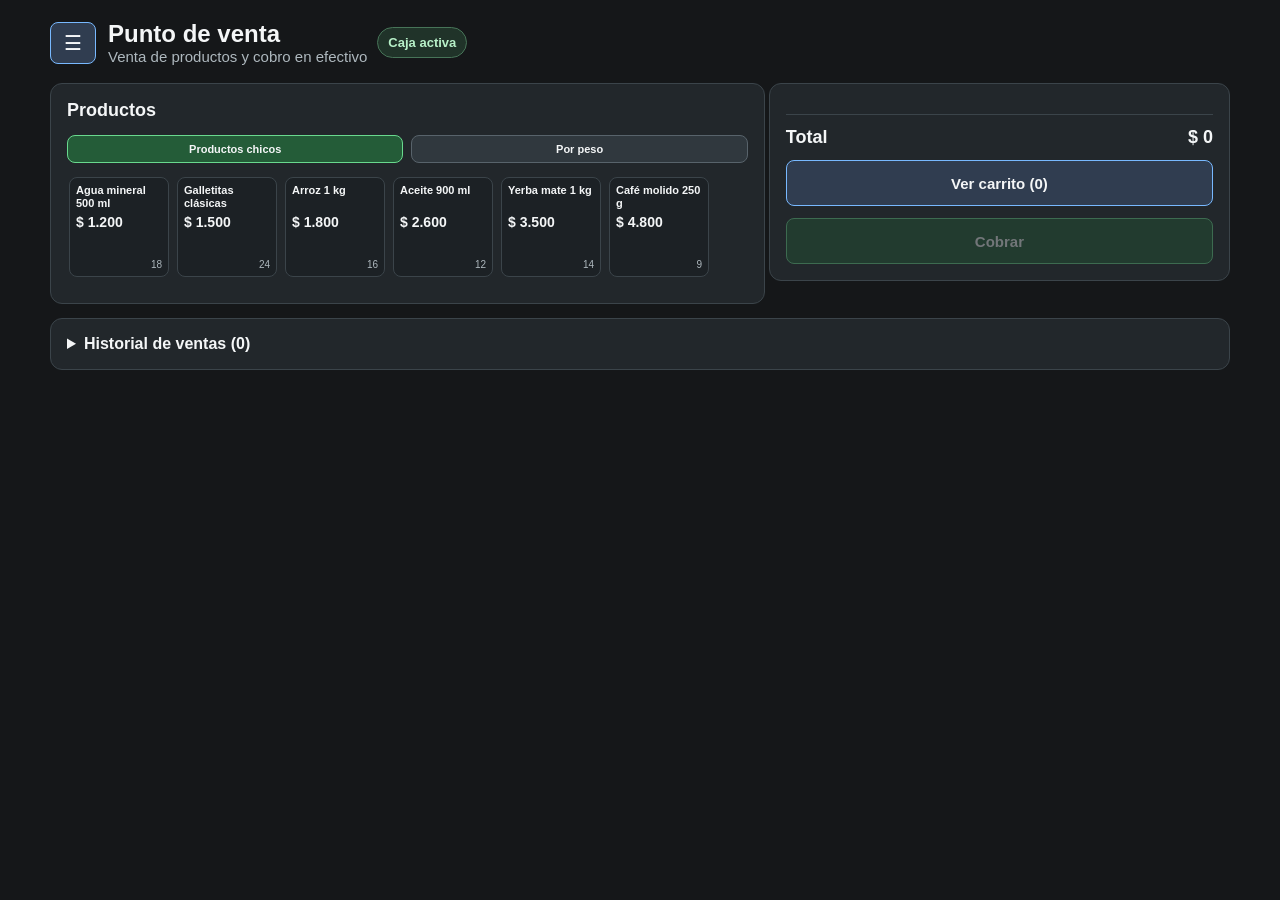
<file: index.html>
<!DOCTYPE html>
<html lang="es">
<head>
<meta charset="UTF-8">
<meta name="viewport" content="width=device-width, initial-scale=1">
<title>Punto de venta | Efectivo</title>
<link rel="stylesheet" href="./simulacion-cobro-vuelto.css">
</head>
<body>
<div class="app">
<header id="global-header">
  <div class="header-left"><div class="menu-wrap"><button type="button" class="secondary menu-button" id="menu-toggle" aria-label="Abrir menú" aria-expanded="false">☰</button><nav class="menu-dropdown hidden" id="main-menu" aria-label="Menú principal"><button type="button" id="menu-sales">🛒 Ventas</button><button type="button" id="menu-stock">💵 Existencias</button><button type="button" id="menu-cash-movements">🔄 Movimientos de caja</button><button type="button" id="menu-shift">🧮 Turno de caja</button><button type="button" id="menu-products">🧾 Productos</button><button type="button" id="menu-product-stock">📦 Stock de productos</button><button type="button" id="menu-clients">👤 Clientes</button><button type="button" id="menu-categories">🏷️ Categorías</button><button type="button" id="menu-receivables">📒 Cuentas por cobrar</button><button type="button" id="menu-reports">📊 Reportes y respaldo</button><button type="button" id="menu-providers">👥 Proveedores</button><button type="button" id="menu-purchases">🧾 Compras</button></nav></div><div><h1 id="header-title">Punto de venta</h1><div class="muted">Venta de productos y cobro en efectivo</div></div></div>
  <span class="tag" id="cash-tag">Caja activa</span>
</header>

<main id="store-view">
  <div class="grid">
    <section class="panel">
      <h2>Productos</h2>
      <div class="category-switch" role="group" aria-label="Tipo de producto">
        <button type="button" class="category-button active" id="select-chicos" aria-pressed="true">Productos chicos</button>
        <button type="button" class="category-button" id="select-peso" aria-pressed="false">Por peso</button>
      </div>
      <div id="section-chicos" class="catalog-section"><div id="catalog-chicos" class="catalog"></div></div>
      <div id="section-peso" class="catalog-section hidden"><div id="catalog-peso" class="catalog"></div></div>
    </section>
    <aside class="panel">
      <div class="summary"><span>Total</span><span id="sale-total">$0</span></div>
      <button type="button" class="secondary wide" id="toggle-cart-open" aria-expanded="false">Ver carrito (0)</button>
      <button type="button" class="primary wide" id="start-payment" disabled>Cobrar</button>
    </aside>
  </div>
  <details class="sales-history panel">
    <summary id="sales-history-title">Historial de ventas</summary>
    <div id="sales-history" class="sales-history-content"></div>
  </details>
</main>

<main id="stock-view" class="hidden">
  <div class="stock-view-header"><h2>Existencias de efectivo en caja</h2><button type="button" class="secondary" id="stock-back">← Volver a ventas</button></div>
  <div id="cash-stock"></div>
</main>

<main id="categories-view" class="hidden">
  <div class="stock-view-header"><h2>Categorías de productos</h2><button type="button" class="secondary" id="categories-back">← Volver a ventas</button></div>
  <div id="categories-area"></div>
</main>

<main id="reports-view" class="hidden">
  <div class="stock-view-header"><h2>Reportes y respaldo</h2><button type="button" class="secondary" id="reports-back">← Volver a ventas</button></div>
  <div id="reports-area"></div>
</main>

<main id="receivables-view" class="hidden">
  <div class="stock-view-header"><h2>Cuentas por cobrar</h2><button type="button" class="secondary" id="receivables-back">← Volver a ventas</button></div>
  <div id="receivables-area"></div>
</main>

<main id="clients-view" class="hidden">
  <div class="stock-view-header"><h2>Clientes</h2><button type="button" class="secondary" id="clients-back">← Volver a ventas</button></div>
  <div id="clients-area"></div>
</main>

<main id="providers-view" class="hidden">
  <div class="stock-view-header"><h2>Proveedores</h2><button type="button" class="secondary" id="providers-back">← Volver a ventas</button></div>
  <div id="providers-area"></div>
</main>

<main id="procurement-view" class="hidden">
  <div class="stock-view-header"><h2>Compras</h2><button type="button" class="secondary" id="procurement-back">← Volver a ventas</button></div>
  <div id="purchases-area"></div>
</main>


<div id="purchase-cart-overlay" class="cart-overlay hidden" aria-hidden="true">
  <div class="cart-backdrop" id="purchase-cart-backdrop"></div>
  <section class="panel cart-dialog purchase-cart-dialog" role="dialog" aria-modal="true" aria-labelledby="purchase-cart-dialog-title">
    <div class="cart-dialog-header">
      <h2 id="purchase-cart-dialog-title">Carrito de la compra</h2>
      <div class="cart-dialog-header-actions"><button type="button" class="danger" id="clear-purchase-cart" disabled>Vaciar</button><button type="button" class="secondary" id="purchase-cart-close">Plegar</button></div>
    </div>
    <div id="purchase-cart-items" class="cart-dialog-items"></div>
    <div id="purchase-cart-total" class="summary"></div>
  </section>
</div>

<main id="products-view" class="hidden">
  <div class="stock-view-header"><h2>Productos</h2><button type="button" class="secondary" id="products-back">← Volver a ventas</button></div>
  <div id="products-area"></div>
</main>

<main id="product-stock-view" class="hidden">
  <div class="stock-view-header"><h2>Existencias de productos</h2><button type="button" class="secondary" id="product-stock-back">← Volver a ventas</button></div>
  <div id="product-stock-list"></div>
  <details class="panel stock-movement-history"><summary>Movimientos de stock</summary><div id="product-stock-movements"></div></details>
</main>

<main id="movements-view" class="hidden">
  <div class="stock-view-header"><h2>Movimientos de caja</h2><button type="button" class="secondary" id="movements-back">← Volver a ventas</button></div>
  <div id="cash-movement-summary" class="panel"></div>
  <div id="cash-movement-list"></div>
</main>

<main id="shift-view" class="hidden">
  <div class="stock-view-header"><h2>Turno de caja</h2><button type="button" class="secondary" id="shift-back">← Volver a ventas</button></div>
  <div id="shift-content"></div>
  <section class="panel"><h3>Turnos anteriores</h3><div id="shift-history"></div></section>
</main>

<div id="product-editor-overlay" class="cart-overlay product-editor-overlay hidden" aria-hidden="true">
  <div class="cart-backdrop" id="product-editor-backdrop"></div>
  <section class="panel cart-dialog product-editor-dialog" role="dialog" aria-modal="true" aria-labelledby="product-editor-title">
    <div class="cart-dialog-header"><h2 id="product-editor-title">Producto</h2><button type="button" class="secondary" id="product-editor-close">Cancelar</button></div>
    <div id="product-editor-form-host"></div>
  </section>
</div>

<div id="cart-overlay" class="cart-overlay hidden" aria-hidden="true">
  <div class="cart-backdrop" id="cart-backdrop"></div>
  <section class="panel cart-dialog" role="dialog" aria-modal="true" aria-labelledby="cart-dialog-title">
    <div class="cart-dialog-header">
      <h2 id="cart-dialog-title">Carrito de la venta</h2>
      <div class="cart-dialog-header-actions"><button type="button" class="danger" id="clear-sale-cart" disabled>Vaciar</button><button type="button" class="secondary" id="toggle-cart-close">Plegar</button></div>
    </div>
    <div id="cart"></div>
  </section>
</div>

<main id="payment-view" class="hidden">
  <section class="panel" id="sale-panel">
    <div class="cash-heading"><span></span><button type="button" class="secondary" id="back-to-sale">← Volver a la venta</button></div>
    <div class="amount-row" id="monto-a-cobrar">Monto a cobrar: <strong id="payment-total">$0</strong></div>
    <label for="sale-client" class="muted">Cliente (opcional)</label>
    <select id="sale-client" aria-label="Cliente de la venta"><option value="">Venta sin cliente</option></select>
    <div id="sale-method-wrap"><div class="muted">Medio de pago</div><div class="category-switch payment-methods" role="group" aria-label="Medio de pago">
      <button type="button" class="category-button active" data-sale-method="efectivo" aria-pressed="true">Efectivo</button><button type="button" class="category-button" data-sale-method="transferencia" aria-pressed="false">Transferencia</button><button type="button" class="category-button" data-sale-method="mercado_pago" aria-pressed="false">Mercado Pago</button><button type="button" class="category-button" data-sale-method="cuenta_corriente" aria-pressed="false">Fiado</button>
    </div></div>
    <button type="button" class="primary wide hidden" id="confirm-digital-sale">Confirmar pago</button>
    <div class="step" id="estado"></div>
  </section>

  <section id="change-bills-section">
    <h2 id="titulo-disponibles" class="hidden"></h2>
    <div id="acciones-vuelto" class="change-actions hidden">
      <button type="button" class="secondary" id="toggle-billetes">Mostrar billetes disponibles</button>
      <button type="button" class="auto" id="generar-vuelto" title="Generar automáticamente priorizando billetes de mayor valor" aria-label="Generar vuelto automáticamente">🤖 Generar con bot</button>
    </div>
    <div id="disponibles"></div>
  </section>

  <section class="panel" id="payment-selection">
    <h2 id="titulo-seleccion">2. Dinero recibido</h2>
    <div id="seleccionados"></div>
    <div class="total-row">
      <div id="total">Total recibido: $0</div>
      <div class="actions">
        <button type="button" class="secondary icon-button" id="deshacer" title="Deshacer último" aria-label="Deshacer último">↩️</button>
        <button type="button" class="danger icon-button" id="vaciar" title="Vaciar selección" aria-label="Vaciar selección">🗑️</button>
      </div>
    </div>
    <div id="detalle"></div>
    <button type="button" class="primary main-action" id="aceptar-ingreso" disabled>Aceptar ingreso</button>
    <button type="button" class="primary main-action hidden" id="aprobar-vuelto" disabled>Aprobar vuelto</button>
    <div id="mensaje"></div>
  </section>
</main>
</div>

<script src="./js/01-estado-y-referencias.js"></script>
<script src="./js/02-reglas-de-negocio.js"></script>
<script src="./js/03-catalogo-y-carrito.js"></script>
<script src="./js/04-navegacion-y-categorias.js"></script>
<script src="./js/05-clientes-y-cuentas.js"></script>
<script src="./js/06-persistencia.js"></script>
<script src="./js/07-reportes-y-directorios.js"></script>
<script src="./js/08-compras.js"></script>
<script src="./js/09-caja-inventario-e-historial.js"></script>
<script src="./js/10-cobros.js"></script>
<script src="./js/11-gestion-productos.js"></script>
<script src="./js/12-eventos-y-arranque.js"></script>
</body>
</html>
</file>
<file: simulacion-cobro-vuelto.css>
:root{color-scheme:dark;--bg:#151719;--panel:#22272b;--panel2:#1c2125;--line:#3b444a;--text:#f4f6f7;--muted:#aeb8be;--blue:#78b9ff;--green:#78d99a;--yellow:#ffd45c;--red:#ff8888}
*{box-sizing:border-box}
body{margin:0;padding:12px;background:var(--bg);color:var(--text);font:15px Arial,sans-serif}
button{font:inherit}
header{max-width:1180px;margin:0 auto 14px;display:flex;flex-direction:column;align-items:stretch;gap:10px}
.header-left{display:flex;align-items:center;gap:12px}
.menu-wrap{position:relative;flex:0 0 auto}
.menu-button{min-width:46px;min-height:42px;padding:8px 11px;font-size:20px}
.menu-dropdown{position:absolute;z-index:20;top:calc(100% + 6px);left:0;width:190px;padding:6px;background:var(--panel);border:1px solid var(--line);border-radius:10px;box-shadow:0 12px 30px rgba(0,0,0,.4)}
.menu-dropdown button{display:block;width:100%;text-align:left;margin:2px 0}
#stock-view{max-width:1180px;margin:auto}
.stock-view-header{display:flex;align-items:center;justify-content:space-between;gap:10px;margin-bottom:12px}
h1{font-size:24px;margin:0}
h2{font-size:18px;margin:0 0 14px}
h3{font-size:16px;margin:0 0 7px}
small,.muted{color:var(--muted)}
.app{max-width:1180px;margin:auto}
.panel{background:var(--panel);border:1px solid var(--line);border-radius:12px;padding:16px;margin-bottom:16px}
.tag{border:1px solid #477458;background:#203329;color:#b7f0c8;padding:7px 10px;border-radius:99px;font-weight:bold;font-size:13px}
.grid{display:grid;grid-template-columns:minmax(0,1fr);gap:4px;align-items:start}
.grid>.panel{margin-bottom:0}
.grid>*{min-width:0}
.payment-methods{flex-wrap:wrap}.payment-methods .category-button{flex:1 1 calc(50% - 8px)}
.category-switch{display:flex;gap:8px;margin:0 0 12px}
.category-button{flex:1 1 0;min-height:28px;padding:6px 8px;font-size:11px;font-weight:bold}
.category-button.active{background:#245c38;border-color:#69d98e}
.catalog{display:flex;flex-wrap:nowrap;gap:8px;width:100%;min-width:0;max-width:100%;overflow-x:auto;overflow-y:hidden;padding:2px 2px 10px;scroll-snap-type:x mandatory;-webkit-overflow-scrolling:touch;overscroll-behavior-x:contain}
.product{background:var(--panel2);border:1px solid var(--line);border-radius:8px;padding:6px;display:flex;flex:0 0 100px;min-height:100px;flex-direction:column;gap:4px;scroll-snap-align:start;cursor:pointer;touch-action:manipulation;user-select:none}
.product:focus-visible{outline:2px solid var(--blue);outline-offset:2px}
.product:active{transform:scale(.98)}
.product p{margin:0}
.product h3{font-size:11px;line-height:1.15;min-height:26px;margin:0}
.product-stock{font-size:10px;line-height:1;text-align:right;color:var(--muted);margin-top:auto}
.product-foot{gap:5px}
.product-foot small{font-size:9px;line-height:1.1}
.product button{padding:6px 8px;font-size:12px}
.price{font-size:14px;font-weight:bold}
.product-foot{display:flex;justify-content:space-between;align-items:center;gap:4px;margin-top:auto}
button{border:1px solid #58636b;border-radius:8px;background:#30383e;color:var(--text);padding:9px 12px;cursor:pointer}
button:hover:not(:disabled){filter:brightness(1.15)}
button:disabled{opacity:.38;cursor:default}
.primary{background:#245c38;border-color:#69d98e}
.secondary{background:#303d50;border-color:var(--blue)}
.danger{background:#472323;border-color:#ff7777}
.auto{background:#353064;border-color:#aaa0ff}
.cart-empty{padding:16px;text-align:center;border:1px dashed #667077;border-radius:9px;color:var(--muted)}
.cart-overlay{position:fixed;inset:0;z-index:1000;display:grid;place-items:center;padding:12px}
.cart-backdrop{position:absolute;inset:0;background:rgba(0,0,0,.72)}
.cart-dialog{position:relative;width:min(560px,100%);max-height:min(80vh,700px);display:flex;flex-direction:column;overflow:hidden;box-shadow:0 18px 60px rgba(0,0,0,.55)}
.cart-dialog-header{display:flex;justify-content:space-between;align-items:center;gap:12px;padding-bottom:12px;border-bottom:1px solid var(--line)}
.cart-dialog-header h2{margin:0}
.cart-dialog #cart{overflow:auto;min-height:70px;padding-top:8px}
body.cart-open{overflow:hidden}
.cart-lines{display:grid;gap:8px}
.cart-line{display:grid;grid-template-columns:minmax(0,1fr) auto;gap:8px;align-items:center;padding:9px 0;border-bottom:1px solid var(--line)}
.line-name{font-weight:bold}
.quantity{display:flex;align-items:center;gap:7px}
.quantity button{width:32px;height:32px;padding:0}
.summary{display:flex;justify-content:space-between;align-items:center;font-weight:bold;font-size:18px;margin-top:14px;padding-top:12px;border-top:1px solid var(--line)}
.wide{width:100%;margin-top:12px;min-height:46px;font-weight:bold}
.cash-heading{display:flex;justify-content:space-between;align-items:center;gap:12px}
.bill-stock{display:grid;grid-template-columns:repeat(auto-fit,minmax(135px,1fr));gap:8px}
.stock-item{border:1px solid var(--line);background:var(--panel2);border-radius:9px;padding:10px;display:flex;justify-content:space-between;align-items:center;gap:8px}
.stock-value{font-weight:bold}
.stock-adjust{display:flex;align-items:center;gap:6px}
.stock-adjust button{padding:3px 8px}
.cash-total{color:var(--muted);font-size:13px}
.hidden{display:none!important}
#payment-view{max-width:800px;margin:auto}
.step{color:#9fcaff;font-size:14px;line-height:1.5;margin:10px 0}
.step:empty{display:none}
.amount-row{display:flex;align-items:baseline;justify-content:flex-start;gap:8px;margin-top:8px;font-size:15px}
.amount-row strong{font-size:18px}
#disponibles{display:flex;flex-wrap:wrap;gap:8px;padding:8px 0 12px}
.change-actions{display:flex;flex-wrap:wrap;gap:8px;margin:8px 0}
.change-actions button{flex:1 1 145px;min-height:38px;padding:7px 10px}
.bill{flex:1 0 83px;max-width:106px;min-height:35px;padding:5px 6px;border:1px solid #8cc8a0;border-radius:6px;background:#d8f3df;color:#164c2b;font-size:12px;font-weight:bold}
.bill:disabled{opacity:.35}
.bill.ingreso{border-color:#79c88f;background:#d8f3df;color:#164c2b}
.bill.egreso{border-color:#e88888;background:#f7dddd;color:#692828}
.bill.suggested{border-color:var(--yellow);box-shadow:0 0 0 2px rgba(255,212,92,.35)}
#seleccionados{min-height:78px;padding:9px;border:2px dashed #777;border-radius:10px;background:#202020;display:flex;flex-wrap:wrap;align-content:flex-start;gap:7px}
.chosen{flex:0 0 78px;height:39px;border:2px solid var(--blue);border-radius:7px;background:#dcecff;color:#173b63;font-size:13px;font-weight:bold;display:grid;place-items:center}
.chosen.ingreso{border-color:#79c88f;background:#d8f3df;color:#164c2b}
.chosen.egreso{border-color:#e88888;background:#f7dddd;color:#692828}
.total-row{display:flex;flex-direction:column;align-items:flex-start;gap:8px;margin-top:12px}
#total{font-size:18px;font-weight:bold}
.actions{display:flex;align-items:center;gap:7px;flex:0 0 auto;align-self:flex-end}
.icon-button{width:40px;height:38px;min-height:38px;padding:3px;font-size:19px}
.main-action{display:block;width:85%;min-height:50px;margin:12px auto 0;font-size:16px;font-weight:bold}
#mensaje{font-size:14px;line-height:1.5;margin-top:12px}
#detalle{font-size:14px;line-height:1.55;color:#ccc;margin-top:9px}
.notice{padding:10px;border-radius:8px;background:#2c3032;color:#d9e4ea;margin-top:10px}
.completed{border-color:#4e9b68;background:#203329}
.receipt{max-width:560px;margin:24px auto;border:1px solid #4e9b68;background:#203329;border-radius:12px;padding:20px}
.receipt h2{margin:0 0 8px}
.receipt-list{display:grid;gap:8px;margin:16px 0;padding:0;list-style:none}
.receipt-line,.receipt-total{display:flex;justify-content:space-between;gap:12px}
.receipt-total{font-weight:bold;border-top:1px solid #52705c;padding-top:12px;margin-top:12px}
.receipt-values{display:grid;gap:9px;margin-top:18px;padding-top:14px;border-top:1px solid #52705c}
.receipt-values strong{font-size:18px}
.history-card{background:var(--panel);border:1px solid var(--line);border-radius:12px;padding:16px;margin-bottom:12px}
.history-card h3{display:flex;justify-content:space-between;gap:12px;margin:0 0 10px}
.history-meta{color:var(--muted);font-size:13px}
.history-items{display:grid;gap:6px;padding:0;margin:12px 0;list-style:none}
.history-totals{display:grid;gap:6px;border-top:1px solid var(--line);padding-top:10px}
.history-empty{padding:24px;text-align:center;color:var(--muted);border:1px dashed var(--line);border-radius:10px}
.movement-card{background:var(--panel);border:1px solid var(--line);border-radius:12px;padding:14px 16px;margin-bottom:10px}
.movement-top{display:flex;justify-content:space-between;align-items:flex-start;gap:12px}
.movement-title{font-weight:bold}
.movement-meta{color:var(--muted);font-size:13px;margin-top:5px}
.movement-amount{font-size:17px;font-weight:bold;white-space:nowrap}
.movement-amount.in{color:#8ce6a6}.movement-amount.out{color:#ff9b9b}.movement-amount.adjust{color:#ffd45c}
@media(min-width:401px){.total-row{flex-direction:row;justify-content:space-between;align-items:center}.actions{align-self:auto}}
@media(min-width:761px){body{padding:20px}header{flex-direction:row;align-items:center;margin-bottom:18px}.header-left{align-items:center}.grid{grid-template-columns:minmax(0,1.55fr) minmax(300px,1fr);gap:4px}}
@media(max-width:760px){
  body{padding:14px;font-size:16px}
  header{gap:12px;margin-bottom:16px}
  .header-left{gap:12px}
  h1{font-size:26px}
  h2{font-size:20px;margin-bottom:14px}
  h3{font-size:17px}
  .panel{padding:18px;border-radius:14px;margin-bottom:14px}
  button{min-height:44px;padding:10px 14px;font-size:15px}
  .menu-button{min-width:48px;min-height:48px;font-size:21px}
  .menu-dropdown{width:210px;padding:8px}
  .menu-dropdown button{min-height:46px}
  .category-switch{gap:10px;margin-bottom:14px}
  .category-button{min-height:40px;padding:8px 10px;font-size:13px}
  .catalog{gap:10px;padding-bottom:12px}
  .product{flex-basis:116px;min-height:116px;padding:9px;gap:6px;border-radius:10px}
  .product h3{font-size:13px;line-height:1.2;min-height:31px}
  .price{font-size:16px}
  .product-stock{font-size:12px}
  .summary{font-size:20px}
  .wide{min-height:50px;font-size:16px}
  .cash-heading{align-items:flex-start;flex-direction:column}
  .cash-heading small{font-size:13px}
  .bill-stock{grid-template-columns:repeat(auto-fit,minmax(145px,1fr));gap:10px}
  .stock-item{min-height:52px;padding:10px 12px}
  .stock-adjust{gap:8px}
  .stock-adjust button,.quantity button{width:40px;height:40px;padding:0;font-size:19px}
  .stock-view-header{align-items:flex-start}
  .stock-view-header h2{margin:0}
  .step{font-size:15px}
  .amount-row{font-size:16px}
  .amount-row strong{font-size:20px}
  .change-actions{gap:10px}
  .change-actions button{min-height:44px;font-size:14px}
  .bill{flex-basis:88px;min-height:42px;font-size:14px}
  #seleccionados{min-height:86px;gap:8px;padding:10px}
  .chosen{flex-basis:82px;height:42px;font-size:14px}
  #total{font-size:19px}
  .icon-button{width:44px;height:44px;min-height:44px}
  .main-action{width:100%;min-height:54px;font-size:17px}
  #mensaje,#detalle{font-size:15px}
  .receipt{padding:18px;margin:16px 0}
  .receipt-line{font-size:15px}
  .receipt-values strong{font-size:19px}
}
.stock-product-row{display:flex;align-items:center;justify-content:space-between;gap:12px;background:var(--panel);border:1px solid var(--line);border-radius:10px;padding:12px;margin-bottom:8px}
.stock-product-info{min-width:0}.stock-product-name{font-weight:bold}.stock-product-count{color:var(--muted);font-size:13px;margin-top:4px}
.stock-product-controls{display:flex;flex-wrap:wrap;justify-content:flex-end;gap:6px}.stock-product-controls button{min-height:40px;padding:7px 10px}
.procurement-panel select,.procurement-panel input{display:block;width:100%;min-height:44px;margin:8px 0;padding:9px;border:1px solid var(--line);border-radius:8px;background:var(--panel2);color:var(--text);font:inherit}
.stock-product-row input{flex:1;min-width:130px;min-height:42px;padding:8px;border:1px solid var(--line);border-radius:8px;background:var(--panel2);color:var(--text);font:inherit}
@media(max-width:480px){.stock-product-row{align-items:flex-start;flex-direction:column}.stock-product-controls{width:100%;justify-content:stretch}.stock-product-controls button{flex:1}}

.product-manager-form{display:grid;gap:14px}.product-manager-grid{display:grid;grid-template-columns:repeat(2,minmax(0,1fr));gap:10px}.product-manager-grid label{display:grid;gap:6px;min-width:0;color:var(--muted);font-size:13px}.product-manager-grid input,.product-manager-grid select{width:100%;min-width:0;min-height:44px;padding:9px;border:1px solid var(--line);border-radius:8px;background:var(--panel2);color:var(--text);font:inherit}.product-manager-actions{display:flex;gap:8px;flex-wrap:wrap}.product-manager-list{display:grid;gap:10px}.product-manager-card{margin:0}.product-manager-card .summary{margin-bottom:8px}.product-manager-meta{display:grid;grid-template-columns:repeat(2,minmax(0,1fr));gap:6px 12px;color:var(--muted);font-size:13px}.product-manager-meta strong{color:var(--text)}.product-manager-note{margin:0;color:var(--muted);font-size:13px}@media(max-width:520px){.product-manager-grid{grid-template-columns:1fr}.stock-view-header{align-items:flex-start}.stock-view-header h2{margin:0}}

.product-editor-overlay{z-index:1100}.product-editor-dialog{width:min(620px,100%);max-height:min(90vh,820px)}.product-editor-dialog #product-editor-form-host{overflow:auto;min-height:0;padding-top:12px}.product-editor-dialog .product-manager-form{margin:0;padding:0;border:0;background:transparent;overflow:visible}.product-editor-dialog .product-manager-form h3{display:none}body.product-editor-open{overflow:hidden}


.purchase-bill-container{min-height:54px;display:flex;flex-wrap:wrap;align-items:center;gap:8px;padding:10px;border:1px dashed var(--line,#94a3b8);border-radius:10px;background:var(--surface,#f8fafc);margin:8px 0}

/* Bulk product stock adjustments */
.inventory-summary{margin-bottom:12px}.inventory-summary h3{font-size:19px;margin-bottom:5px}.inventory-summary p{margin:4px 0 10px}.inventory-pending-status{font-weight:700;color:var(--yellow);margin:8px 0}.inventory-actions{display:flex;flex-wrap:wrap;gap:8px}.inventory-actions button{flex:1 1 170px;min-height:44px}.inventory-product-list{display:grid;gap:9px;margin-bottom:18px}.inventory-product-card{display:flex;align-items:center;justify-content:space-between;gap:14px;padding:13px 14px;background:var(--panel);border:1px solid var(--line);border-radius:12px;box-shadow:0 2px 8px rgba(0,0,0,.12)}.inventory-product-info{display:grid;gap:5px;min-width:0}.inventory-product-info .stock-product-name{font-size:15px;overflow-wrap:anywhere}.inventory-current,.inventory-proposed{font-size:13px;color:var(--muted)}.inventory-proposed.is-pending{color:var(--yellow);font-weight:700}.inventory-adjust-controls{display:flex;align-items:center;gap:9px;flex:0 0 auto}.inventory-adjust-controls button{width:42px;min-height:42px;padding:4px;font-size:20px}.inventory-quantity{min-width:55px;text-align:center;font-variant-numeric:tabular-nums}.inventory-movements{display:grid;gap:8px}
@media(max-width:480px){.inventory-product-card{padding:11px;gap:8px}.inventory-adjust-controls{gap:5px}.inventory-adjust-controls button{width:40px;min-height:44px}.inventory-product-info{flex:1}.inventory-actions button{flex:1 1 100%}.inventory-summary{padding:14px}}

.cash-stock-summary{display:grid;gap:8px;margin-bottom:12px;padding:14px;background:var(--panel2);border:1px solid var(--line);border-radius:12px}.cash-stock-total{font-size:17px;font-weight:700}.cash-stock-proposed{color:var(--muted);font-size:14px}.cash-denomination-list{display:grid;grid-template-columns:repeat(auto-fit,minmax(min(100%,280px),1fr));gap:9px}.cash-denomination-card{display:flex;align-items:center;justify-content:space-between;gap:10px;padding:13px;background:var(--panel2);border:1px solid var(--line);border-radius:12px}.cash-denomination-info{display:grid;gap:5px;min-width:0}.cash-denomination-info strong{font-size:17px}.cash-denomination-info span{font-size:13px;color:var(--muted)}.cash-denomination-info .inventory-proposed.is-pending{color:var(--yellow)}@media(max-width:480px){.cash-denomination-list{grid-template-columns:1fr}.cash-denomination-card{padding:11px}}

.inventory-product-card.has-pending-change,.cash-denomination-card.has-pending-change{border-color:var(--yellow);box-shadow:0 0 0 1px rgba(255,212,92,.18)}.inventory-current{font-size:20px!important;font-weight:700;color:var(--text)!important;font-variant-numeric:tabular-nums}.cash-denomination-card .inventory-current{font-size:20px!important;font-weight:700;color:var(--text)!important}

/* Billete illustrations from the denomination sheet */
.bill{background-position:center;background-repeat:no-repeat;background-size:50% 50%;min-height:72px;aspect-ratio:281/208;padding:0;color:transparent;font-size:0;text-shadow:none;border-width:2px;border-radius:9px;overflow:hidden}.bill:disabled{filter:grayscale(.55)}.bill.ingreso{border-color:#79c88f;background-color:#d8f3df}.bill.egreso{border-color:#e88888;background-color:#f7dddd}.bill.suggested{border-color:var(--yellow);box-shadow:0 0 0 3px rgba(255,212,92,.4)}.chosen{flex:0 0 94px;width:94px;height:70px;min-height:70px;border-width:2px;border-radius:8px;background-position:center;background-repeat:no-repeat;background-size:50% 50%;padding:0;color:transparent;font-size:0;overflow:hidden}.chosen.ingreso{border-color:#79c88f}.chosen.egreso{border-color:#e88888}@media(max-width:400px){.bill{min-height:62px;max-width:calc(50% - 6px)}.chosen{flex-basis:86px;width:86px;height:64px;min-height:64px}}

/* Match each note image to its DOM tile at half the former footprint */
#disponibles .bill,.change-actions .bill{box-sizing:border-box;flex:0 0 53px;width:53px;min-width:53px;max-width:53px;height:39px;min-height:39px;aspect-ratio:auto;padding:0;background-size:100% 100%;background-position:center;background-repeat:no-repeat;border-width:2px}.chosen{box-sizing:border-box;flex:0 0 47px;width:47px;height:35px;min-height:35px;padding:0;background-size:100% 100%;background-position:center;background-repeat:no-repeat}@media(max-width:400px){#disponibles .bill,.change-actions .bill{flex-basis:53px;width:53px;min-width:53px;max-width:53px;height:39px;min-height:39px}.chosen{flex-basis:47px;width:47px;height:35px;min-height:35px}}

.inventory-note-thumbnail{display:block;width:53px;height:39px;object-fit:cover;border:2px solid var(--line);border-radius:6px}.cash-denomination-info{grid-template-columns:53px minmax(0,1fr);align-items:center}.cash-denomination-info .inventory-current{grid-column:2}.cash-denomination-info strong{grid-column:2;grid-row:1}

/* 50% larger bill tiles; crop aspect ratio is 281:208 */
#disponibles .bill,.change-actions .bill{flex:0 0 80px;width:80px;min-width:80px;max-width:80px;height:59px;min-height:59px;aspect-ratio:auto;background-size:100% 100%;background-position:center;background-repeat:no-repeat}.chosen{flex:0 0 71px;width:71px;height:53px;min-height:53px;background-size:100% 100%;background-position:center;background-repeat:no-repeat}.inventory-note-thumbnail{width:80px;height:59px;object-fit:fill}.cash-denomination-info{grid-template-columns:80px minmax(0,1fr)}@media(max-width:400px){#disponibles .bill,.change-actions .bill{flex-basis:80px;width:80px;min-width:80px;max-width:80px;height:59px;min-height:59px}.chosen{flex-basis:71px;width:71px;height:53px;min-height:53px}}

/* Keep received and returned note backgrounds constrained inside their chosen tile */
#seleccionados .chosen,.purchase-bill-container .chosen{box-sizing:border-box!important;flex:0 0 71px!important;width:71px!important;min-width:71px!important;max-width:71px!important;height:53px!important;min-height:53px!important;max-height:53px!important;padding:0!important;overflow:hidden!important;background-size:100% 100%!important;background-position:center center!important;background-repeat:no-repeat!important;background-origin:border-box;background-clip:padding-box;line-height:0;font-size:0;color:transparent}

/* Purchase cart follows the blocking sales cart pattern */
.purchase-cart-summary{margin:10px 0 0;padding:12px}.purchase-cart-summary-row{display:grid;grid-template-columns:minmax(0,1fr) auto;align-items:center;gap:10px}.purchase-cart-summary-row .summary{margin:0;min-width:0}.purchase-cart-summary-row button{width:auto;min-width:150px}.purchase-cart-dialog .cart-dialog-items{overflow:auto;min-height:70px;max-height:calc(70vh - 160px);padding-top:8px}.purchase-cart-dialog #purchase-cart-total{margin:10px 0}.purchase-history{margin-top:14px}.purchase-history>summary{cursor:pointer;font-size:16px;font-weight:700;list-style-position:inside}.purchase-history[open]>summary{padding-bottom:10px;border-bottom:1px solid var(--line)}.purchase-history-content{display:grid;gap:9px;margin-top:12px}.purchase-cart-dialog #purchase-cart-checkout{flex:0 0 auto}@media(max-width:480px){.purchase-cart-summary-row{grid-template-columns:1fr}.purchase-cart-summary-row button{width:100%;min-width:0}.purchase-cart-dialog .cart-dialog-items{max-height:55vh}}

/* Sales history stays available below the catalog and starts folded. */
.sales-history{margin-top:14px}.sales-history>summary{cursor:pointer;font-size:16px;font-weight:700;list-style-position:inside}.sales-history[open]>summary{padding-bottom:10px;border-bottom:1px solid var(--line)}.sales-history-content{display:grid;gap:9px;margin-top:12px}.purchase-checkout-action{margin-top:10px}

.cart-dialog-header-actions{display:flex;align-items:center;gap:8px;flex:0 0 auto}.cart-dialog-header-actions button{white-space:nowrap}@media(max-width:480px){.cart-dialog-header{gap:7px}.cart-dialog-header h2{font-size:17px}.cart-dialog-header-actions{gap:5px}.cart-dialog-header-actions button{padding:8px;font-size:13px}}

.product-photo{display:block;width:100%;height:56px;object-fit:cover;border-radius:8px;margin:0 0 6px}.product-editor-photo{display:block;width:min(100%,260px);max-height:180px;object-fit:contain;border-radius:10px;background:var(--surface-2,#f1f5f9);margin:4px 0 8px}.product-manager-photo{display:block;width:100%;max-width:220px;height:120px;object-fit:cover;border-radius:10px;margin:8px 0}

.history-record-summary{display:grid;grid-template-columns:minmax(90px,.7fr) minmax(130px,1.3fr) minmax(100px,.8fr);gap:8px;align-items:center;cursor:pointer;list-style-position:inside}.history-record-amount{font-size:16px}.history-record-date{color:var(--muted);font-size:13px}.history-record-method{text-align:right;font-size:13px;font-weight:600}.history-record-details{margin-top:12px;padding-top:10px;border-top:1px solid var(--line)}.history-record-details h3{margin:0 0 8px}.history-record[open]>.history-record-summary{padding-bottom:10px;border-bottom:1px solid var(--line)}@media(max-width:520px){.history-record-summary{grid-template-columns:minmax(0,1fr) auto;grid-template-areas:"amount method" "date date"}.history-record-amount{grid-area:amount}.history-record-date{grid-area:date}.history-record-method{grid-area:method}}

.cash-movement-summary{grid-template-columns:minmax(0,1fr) auto;grid-template-areas:"date amount"}.cash-movement-summary .history-record-date{grid-area:date}.cash-movement-summary .history-record-amount{grid-area:amount}.cash-movement-summary .history-record-amount.in{color:var(--success,#15803d)}.cash-movement-summary .history-record-amount.out{color:var(--danger,#b91c1c)}.cash-movement-summary .history-record-amount.adjust{color:var(--muted)}

.history-detail-row{display:flex;justify-content:space-between;align-items:flex-start;gap:12px;padding:7px 0;border-bottom:1px solid var(--line)}.history-detail-row:last-child{border-bottom:0}.history-detail-label{color:var(--muted)}.history-detail-value{text-align:right;overflow-wrap:anywhere}.history-items>.receipt-line{padding:7px 0;border-bottom:1px solid var(--line)}

.history-sale-item{display:grid;grid-template-columns:minmax(0,1fr) auto;align-items:center;gap:10px;padding:8px 0;border-bottom:1px solid var(--line)}.history-sale-item-info{min-width:0}.history-sale-item-name{display:block;min-width:0;overflow-wrap:anywhere;font-size:14px;font-weight:600}.history-sale-item-meta{display:flex;flex-wrap:wrap;gap:4px 10px;margin-top:3px;color:var(--muted);font-size:12px}.history-sale-item-quantity,.history-sale-item-price{white-space:nowrap}.history-sale-item-subtotal{white-space:nowrap;text-align:right}

.sales-record-summary{grid-template-columns:minmax(0,1fr) auto;grid-template-areas:"id method" "date method"}.sales-record-summary .history-record-id{grid-area:id;font-size:15px}.sales-record-summary .history-record-date{grid-area:date}.sales-record-summary .history-record-method{grid-area:method}.history-sale-total{display:flex;justify-content:space-between;align-items:center;gap:12px;margin-top:8px;padding:12px 0 2px;border-top:2px solid var(--line);font-weight:700}.history-sale-total strong{font-size:18px}

/* Pulido visual del historial de ventas */
.sales-history-content .history-record{padding:0;overflow:hidden;border-radius:14px;background:linear-gradient(145deg,var(--panel),var(--panel2));box-shadow:0 5px 16px rgba(0,0,0,.16);transition:border-color .18s ease,box-shadow .18s ease}
.sales-history-content .history-record[open]{border-color:rgba(120,185,255,.5);box-shadow:0 7px 20px rgba(0,0,0,.24)}
.sales-record-summary{position:relative;padding:14px 46px 14px 16px;list-style:none;border-radius:14px;transition:background .18s ease}
.sales-record-summary::-webkit-details-marker{display:none}
.sales-record-summary:hover{background:rgba(255,255,255,.035)}
.sales-record-summary::after{content:"";position:absolute;right:17px;top:50%;width:8px;height:8px;border-right:2px solid var(--muted);border-bottom:2px solid var(--muted);transform:translateY(-70%) rotate(45deg);transition:transform .18s ease}
.sales-history-content .history-record[open]>.sales-record-summary::after{transform:translateY(-25%) rotate(225deg)}
.sales-record-summary .history-record-id{display:inline-flex;align-items:center;width:max-content;max-width:100%;padding:4px 9px;border:1px solid rgba(120,185,255,.25);border-radius:999px;background:rgba(120,185,255,.1);color:var(--blue);font-weight:700;letter-spacing:.01em}
.sales-record-summary .history-record-date{font-size:12px;line-height:1.35}
.sales-record-summary .history-record-method{justify-self:end;align-self:center;max-width:130px;padding:6px 9px;border:1px solid var(--line);border-radius:999px;background:rgba(255,255,255,.035);font-size:12px;line-height:1.25;overflow-wrap:anywhere}
.sales-history-content .history-record-details{margin:0;padding:2px 14px 14px;border-top:0}
.sales-history-content .history-detail-row{padding:9px 2px}
.sales-history-content .history-items{gap:7px;margin:8px 0 0}
.sales-history-content .history-sale-item{grid-template-columns:minmax(0,1fr) auto;gap:12px;padding:10px 11px;border:1px solid rgba(255,255,255,.07);border-radius:10px;background:rgba(0,0,0,.12)}
.sales-history-content .history-sale-item-name{font-size:14px;line-height:1.35}
.sales-history-content .history-sale-item-meta{align-items:center;margin-top:4px;font-size:12px}
.sales-history-content .history-sale-item-price::after{content:" ×";color:var(--muted)}
.sales-history-content .history-sale-item-subtotal{padding:6px 8px;border-radius:8px;background:rgba(120,217,154,.1);color:var(--green);font-size:14px;font-variant-numeric:tabular-nums}
.sales-history-content .history-sale-total{margin-top:11px;padding:13px 12px;border:1px solid rgba(120,185,255,.25);border-radius:11px;background:linear-gradient(110deg,rgba(120,185,255,.12),rgba(120,185,255,.045));font-size:15px}
.sales-history-content .history-sale-total strong{color:var(--blue);font-size:19px;font-variant-numeric:tabular-nums}
@media(max-width:520px){.sales-record-summary{padding:12px 40px 12px 13px;grid-template-columns:minmax(0,1fr) auto;grid-template-areas:"id method" "date method";gap:6px 8px}.sales-record-summary .history-record-method{max-width:105px}.sales-history-content .history-record-details{padding-right:11px;padding-left:11px}.sales-history-content .history-sale-item{gap:8px;padding:9px}.sales-history-content .history-sale-item-subtotal{font-size:13px}}

/* Pulido visual del historial de compras */
.purchase-history-content .history-record{padding:0;overflow:hidden;border-radius:14px;background:linear-gradient(145deg,var(--panel),var(--panel2));box-shadow:0 5px 16px rgba(0,0,0,.16);transition:border-color .18s ease,box-shadow .18s ease}
.purchase-history-content .history-record[open]{border-color:rgba(120,185,255,.5);box-shadow:0 7px 20px rgba(0,0,0,.24)}
.purchase-record-summary{position:relative;padding:14px 46px 14px 16px;list-style:none;border-radius:14px;transition:background .18s ease}
.purchase-record-summary::-webkit-details-marker{display:none}
.purchase-record-summary:hover{background:rgba(255,255,255,.035)}
.purchase-record-summary::after{content:"";position:absolute;right:17px;top:50%;width:8px;height:8px;border-right:2px solid var(--muted);border-bottom:2px solid var(--muted);transform:translateY(-70%) rotate(45deg);transition:transform .18s ease}
.purchase-history-content .history-record[open]>.purchase-record-summary::after{transform:translateY(-25%) rotate(225deg)}
.purchase-record-summary .history-record-id{display:inline-flex;align-items:center;width:max-content;max-width:100%;padding:4px 9px;border:1px solid rgba(120,185,255,.25);border-radius:999px;background:rgba(120,185,255,.1);color:var(--blue);font-weight:700;letter-spacing:.01em}
.purchase-record-summary .history-record-date{font-size:12px;line-height:1.35}
.purchase-record-summary .history-record-method{justify-self:end;align-self:center;max-width:130px;padding:6px 9px;border:1px solid var(--line);border-radius:999px;background:rgba(255,255,255,.035);font-size:12px;line-height:1.25;overflow-wrap:anywhere}
.purchase-history-content .history-record-details{margin:0;padding:2px 14px 14px;border-top:0}
.purchase-history-content .history-detail-row{padding:9px 2px}
.purchase-history-content .history-items{gap:7px;margin:8px 0 0}
.purchase-history-content .history-sale-item{grid-template-columns:minmax(0,1fr) auto;gap:12px;padding:10px 11px;border:1px solid rgba(255,255,255,.07);border-radius:10px;background:rgba(0,0,0,.12)}
.purchase-history-content .history-sale-item-name{font-size:14px;line-height:1.35}
.purchase-history-content .history-sale-item-meta{align-items:center;margin-top:4px;font-size:12px}
.purchase-history-content .history-sale-item-price::after{content:" ×";color:var(--muted)}
.purchase-history-content .history-sale-item-subtotal{padding:6px 8px;border-radius:8px;background:rgba(120,217,154,.1);color:var(--green);font-size:14px;font-variant-numeric:tabular-nums}
.purchase-history-content .history-sale-total{margin-top:11px;padding:13px 12px;border:1px solid rgba(120,185,255,.25);border-radius:11px;background:linear-gradient(110deg,rgba(120,185,255,.12),rgba(120,185,255,.045));font-size:15px}
.purchase-history-content .history-sale-total strong{color:var(--blue);font-size:19px;font-variant-numeric:tabular-nums}
@media(max-width:520px){.purchase-record-summary{padding:12px 40px 12px 13px;grid-template-columns:minmax(0,1fr) auto;grid-template-areas:"id method" "date method";gap:6px 8px}.purchase-record-summary .history-record-method{max-width:105px}.purchase-history-content .history-record-details{padding-right:11px;padding-left:11px}.purchase-history-content .history-sale-item{gap:8px;padding:9px}.purchase-history-content .history-sale-item-subtotal{font-size:13px}}

#cash-stock .inventory-summary .inventory-actions{display:grid;grid-template-columns:repeat(2,minmax(0,1fr));gap:8px}#cash-stock .inventory-summary .inventory-actions button{width:100%;min-width:0;flex:none;padding:9px 5px;font-size:clamp(11px,3.5vw,14px);white-space:nowrap}

/* Cuentas por cobrar con el mismo patrón plegable de ventas */
#receivables-area{display:grid;gap:10px}
#receivables-area .receivable-record{padding:0;overflow:hidden;border-radius:14px;background:linear-gradient(145deg,var(--panel),var(--panel2));box-shadow:0 5px 16px rgba(0,0,0,.16);transition:border-color .18s ease,box-shadow .18s ease}
#receivables-area .receivable-record[open]{border-color:rgba(120,185,255,.5);box-shadow:0 7px 20px rgba(0,0,0,.24)}
.receivable-record-summary{position:relative;padding:14px 46px 14px 16px;list-style:none;border-radius:14px;grid-template-columns:minmax(0,1fr) auto;grid-template-areas:"id method" "date method";transition:background .18s ease}
.receivable-record-summary::-webkit-details-marker{display:none}.receivable-record-summary:hover{background:rgba(255,255,255,.035)}
.receivable-record-summary::after{content:"";position:absolute;right:17px;top:50%;width:8px;height:8px;border-right:2px solid var(--muted);border-bottom:2px solid var(--muted);transform:translateY(-70%) rotate(45deg);transition:transform .18s ease}
#receivables-area .receivable-record[open]>.receivable-record-summary::after{transform:translateY(-25%) rotate(225deg)}
.receivable-record-summary .history-record-id{grid-area:id;display:inline-flex;width:max-content;max-width:100%;padding:4px 9px;border:1px solid rgba(120,185,255,.25);border-radius:999px;background:rgba(120,185,255,.1);color:var(--blue);font-weight:700}
.receivable-record-summary .history-record-date{grid-area:date;font-size:12px;line-height:1.35}.receivable-record-summary .receivable-balance{grid-area:method;justify-self:end;align-self:center;max-width:130px;padding:6px 9px;border:1px solid rgba(255,212,92,.22);border-radius:999px;background:rgba(255,212,92,.08);color:var(--yellow);font-size:12px}
.receivable-record-summary .receivable-balance:where(:not(:empty)){font-variant-numeric:tabular-nums}
#receivables-area .receivable-record-details{margin:0;padding:2px 14px 14px;border-top:0}
.receivable-payments-title{margin:15px 0 8px;font-size:14px;color:var(--muted)}.receivable-payments-list{display:grid;gap:7px}
.receivable-payment{display:flex;align-items:center;justify-content:space-between;gap:12px;padding:10px 11px;border:1px solid rgba(255,255,255,.07);border-radius:10px;background:rgba(0,0,0,.12)}
.receivable-payment-info{display:grid;gap:3px;min-width:0}.receivable-payment-method{font-size:13px}.receivable-payment-date{color:var(--muted);font-size:12px}.receivable-payment-amount{color:var(--green);font-size:14px;white-space:nowrap;font-variant-numeric:tabular-nums}
.receivable-charge-label{display:grid;gap:6px;margin:14px 0 9px;color:var(--muted);font-size:13px}.receivable-charge-label input{min-height:44px;padding:9px;border:1px solid var(--line);border-radius:8px;background:var(--panel2);color:var(--text);font:inherit}
@media(max-width:520px){.receivable-record-summary{padding:12px 40px 12px 13px;gap:6px 8px}.receivable-record-summary .receivable-balance{max-width:105px}#receivables-area .receivable-record-details{padding-right:11px;padding-left:11px}.receivable-payment{gap:8px;padding:9px}}

#receivables-area .receivable-record-details{padding:6px 20px 18px}#receivables-area .history-detail-row{padding:10px 8px}#receivables-area .receivable-payments-title{padding:0 8px}#receivables-area .receivable-payments-list{padding:0 6px}#receivables-area .receivable-charge-label{margin-right:8px;margin-left:8px}#receivables-area .receivable-record-details>.payment-methods,#receivables-area .receivable-record-details>.change-actions,#receivables-area .receivable-record-details>.purchase-bill-container,#receivables-area .receivable-record-details>.notice,#receivables-area .receivable-record-details>.stock-product-controls,#receivables-area .receivable-record-details>button.primary{margin-right:8px;margin-left:8px}
@media(max-width:520px){#receivables-area .receivable-record-details{padding:6px 15px 15px}#receivables-area .receivable-payments-list{padding:0 4px}}

.stock-minimum-badge{display:inline-flex;width:max-content;max-width:100%;padding:3px 7px;border-radius:999px;font-size:11px;font-weight:700;line-height:1.25}.stock-minimum-badge.below{color:var(--red);background:rgba(255,136,136,.12);border:1px solid rgba(255,136,136,.25)}.stock-minimum-badge.at-minimum{color:var(--yellow);background:rgba(255,212,92,.1);border:1px solid rgba(255,212,92,.22)}.inventory-product-card.is-low-stock{border-color:rgba(255,136,136,.35);background:linear-gradient(110deg,rgba(255,136,136,.06),var(--panel))}.history-sale-profit{display:grid;gap:2px;margin-top:10px;padding:7px 11px;border:1px solid rgba(120,217,154,.18);border-radius:10px;background:rgba(120,217,154,.045)}.history-sale-profit .history-detail-row{padding:7px 1px}.history-sale-profit .history-detail-row:last-child{border-bottom:0}.history-sale-profit .history-detail-row:last-child strong{color:var(--green)}


.stock-movement-history > summary { cursor: pointer; font-size: 1rem; font-weight: 700; }
.stock-movement-history[open] > summary { margin-bottom: 12px; padding-bottom: 10px; border-bottom: 1px solid var(--line, #e5e7eb); }

#product-stock-view .inventory-summary .inventory-actions{display:grid;grid-template-columns:repeat(2,minmax(0,1fr));gap:8px}#product-stock-view .inventory-summary .inventory-actions button{width:100%;min-width:0;flex:none;padding:9px 5px;font-size:clamp(11px,3.5vw,14px);white-space:nowrap}

.menu-dropdown button.active{background:rgba(120,185,255,.16);border-color:var(--blue);color:var(--blue);font-weight:700;box-shadow:inset 3px 0 0 var(--blue)}

.product-manager-grid input[readonly]{opacity:.8;cursor:default}

/* Minimal product catalog and editor */
#products-area>.panel{padding:12px}#products-area>.panel>.summary{margin:0 0 12px;padding:0;border:0;align-items:center;gap:10px}#products-area>.panel>.summary h3{margin:0;font-size:16px}#products-area>.panel>.summary button{min-height:40px;padding:8px 12px}.product-manager-list{gap:8px}.product-manager-card{padding:12px;border-radius:10px;background:var(--panel2);box-shadow:none}.product-manager-card .summary{margin:0 0 10px;padding:0;border:0;font-size:15px;line-height:1.3}.product-manager-card .summary button{min-height:36px;padding:6px 10px;font-size:13px}.product-manager-meta{grid-template-columns:repeat(3,minmax(0,1fr));gap:6px}.product-manager-meta>div{min-width:0;padding:7px 8px;border-radius:8px;background:rgba(255,255,255,.025);font-size:12px;line-height:1.35;overflow-wrap:anywhere}.product-manager-meta strong{display:block;margin-top:2px;font-size:13px;font-variant-numeric:tabular-nums}.product-manager-photo{width:60px;height:60px;max-width:none;margin:0;border:1px solid var(--line);border-radius:9px}.product-manager-card.has-photo{display:grid;grid-template-columns:60px minmax(0,1fr);column-gap:12px;align-items:start}.product-manager-card.has-photo>.product-manager-photo{grid-column:1;grid-row:1 / span 2}.product-manager-card.has-photo>.summary,.product-manager-card.has-photo>.product-manager-meta{grid-column:2}.product-manager-card.has-photo>.summary{align-self:center}.product-manager-form{gap:11px}.product-manager-grid{gap:8px}.product-manager-grid label{gap:5px;font-size:12px}.product-manager-grid input,.product-manager-grid select{min-height:42px;padding:8px 10px;border-radius:8px}.product-manager-note{font-size:12px;line-height:1.4}.product-editor-dialog{padding:16px}.product-editor-dialog #product-editor-form-host{padding-top:8px}.product-manager-actions{gap:8px}.product-manager-actions button{min-height:42px;flex:1 1 130px}
@media(max-width:520px){.product-manager-meta{grid-template-columns:repeat(2,minmax(0,1fr))}.product-manager-card{padding:10px}.product-manager-card.has-photo{grid-template-columns:52px minmax(0,1fr);column-gap:10px}.product-manager-photo{width:52px;height:52px}.product-manager-card.has-photo>.product-manager-photo{grid-column:1;grid-row:1 / span 2}.product-editor-dialog{padding:12px}.product-manager-actions button{flex:1 1 0}}

.product-manager-filter{width:220px;max-width:100%;min-width:0;min-height:40px;padding:8px 10px;border:1px solid var(--line);border-radius:8px;background:var(--panel2);color:var(--text);font:inherit}#products-area>.panel>.summary{flex-wrap:wrap}#products-area>.panel>.summary h3{flex:1 1 auto;min-width:140px}#products-area>.panel>.summary .product-manager-filter{flex:0 1 220px}#products-area>.panel>.summary>button{flex:0 0 auto}@media(max-width:520px){#products-area>.panel>.summary h3{flex-basis:100%}#products-area>.panel>.summary .product-manager-filter{flex:1 1 0;width:auto}#products-area>.panel>.summary>button{flex:1 1 0}}

.product-manager-card{padding:9px 11px;border-radius:9px;cursor:pointer;transition:border-color .15s ease,background .15s ease}.product-manager-card:hover{border-color:var(--blue);background:rgba(120,185,255,.045)}.product-manager-card:focus-visible{outline:2px solid var(--blue);outline-offset:2px}.product-manager-card .summary{display:flex;align-items:center;justify-content:space-between;gap:8px;margin:0 0 7px;padding:0;border:0;font-size:14px}.product-manager-name{min-width:0;overflow-wrap:anywhere}.product-manager-stock{flex:0 0 auto;padding:3px 7px;border-radius:999px;background:rgba(255,255,255,.055);color:var(--muted);font-size:11px;font-weight:600;font-variant-numeric:tabular-nums}.product-manager-meta{display:grid;grid-template-columns:1fr 1fr;gap:8px;padding-top:7px;border-top:1px solid var(--line);font-variant-numeric:tabular-nums}.product-manager-meta>div{min-width:0;padding:0;background:transparent}.product-manager-meta strong{display:block;margin:0;font-size:13px}.product-manager-cost{text-align:left;color:var(--muted)}.product-manager-price{text-align:right;color:var(--text)}.product-manager-price strong{color:var(--blue)}@media(max-width:520px){.product-manager-card{padding:8px 10px}.product-manager-card .summary{margin-bottom:6px}.product-manager-meta{padding-top:6px}}

.product-manager-filter{font-size:12px}
@media(max-width:520px){.product-manager-filter{font-size:11px}}

.purchase-checkout-hint{margin:8px 0;font-size:13px;line-height:1.4}

.inventory-reason-fields{display:grid;gap:8px;margin:9px 0}.inventory-reason-select,.inventory-reason-note{width:100%;min-width:0;min-height:42px;padding:8px 10px;border:1px solid var(--line);border-radius:9px;background:var(--panel2);color:var(--text);font:inherit;font-size:13px}.inventory-reason-select:focus,.inventory-reason-note:focus{outline:2px solid var(--blue);outline-offset:1px}

.inventory-reason-warning{display:block;color:var(--yellow);font-size:12px;line-height:1.35}
</file>
